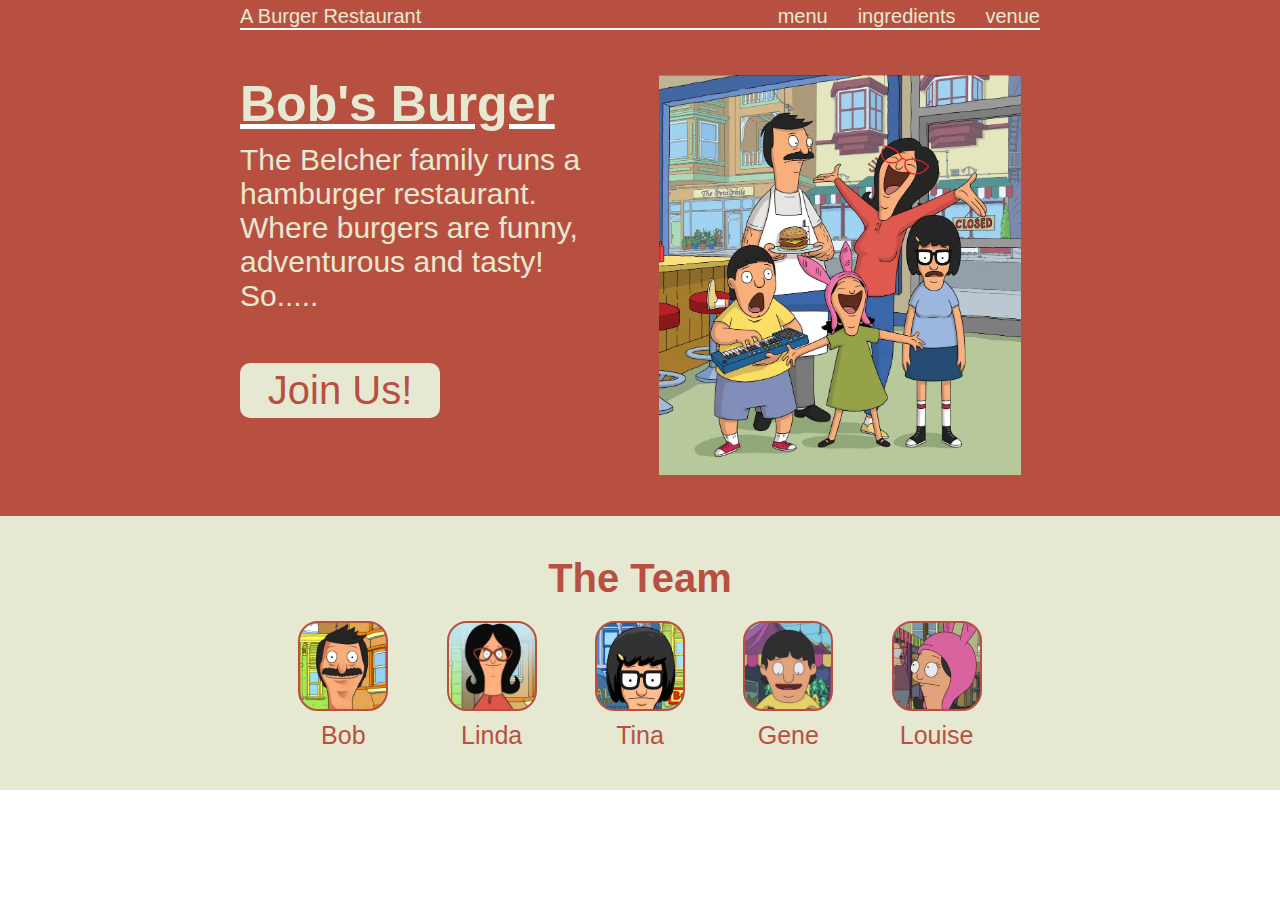
<file: index.html>
<!DOCTYPE html>
<html lang="en">
<head>
    <meta charset="UTF-8">
    <meta name="viewport" content="width=device-width, initial-scale=1.0">
    <link rel="stylesheet" href="./static/style.css">
    <title>Landing Page</title>
</head>
<body>
    
    <div class="menu-container">
        <div class="menu">
            <div class="menu-header">A Burger Restaurant</div>
            <div class="menu-link">
                <div class="link"><a href="#" class="link">menu</a></div>
                <div class="link"><a href="#" class="link">ingredients</a></div>
                <div class="link"><a href="#" class="link">venue</a></div>
            </div>
        </div>
    </div>
    
    <div class="hero-container">
        <div class="hero">
            <div class="hero-text">
                <h1>Bob's Burger</h1>
                <span class="para">The Belcher family runs a hamburger restaurant. Where burgers are funny, adventurous and tasty! So.....</span>
                <button class="join">Join Us!</button>
            </div>
            <div class="hero-img"><img src="./img/bob_family.webp" alt="hero image"></div>
        </div>
    </div>

    <div class="main-container">
        <div class="main">
            <div class="main-header"><h2>The Team</h2></div>
            <div class="main-box">
                <div class="box">
                    <button class="bob"></button>
                    <div class="box-text">Bob</div>
                </div>
                <div class="box">
                    <button class="linda"></button>
                    <div class="box-text">Linda</div>
                </div>
                <div class="box">
                    <button class="tina"></button>
                    <div class="box-text">Tina</div>
                </div>
                <div class="box">
                    <button class="gene"></button>
                    <div class="box-text">Gene</div>
                </div>
                <div class="box">
                    <button class="louise"></button>
                    <div class="box-text">Louise</div>
                </div>
            </div>
        </div>
    </div>

    <div class="quote">
        <div class="quote_content"></div>
        <div class="quote_by"></div>
    </div>

    <div class="footer">
        <div class="footer_content_box"></div>
        </div>
    </div>
</body>
</html>
</file>
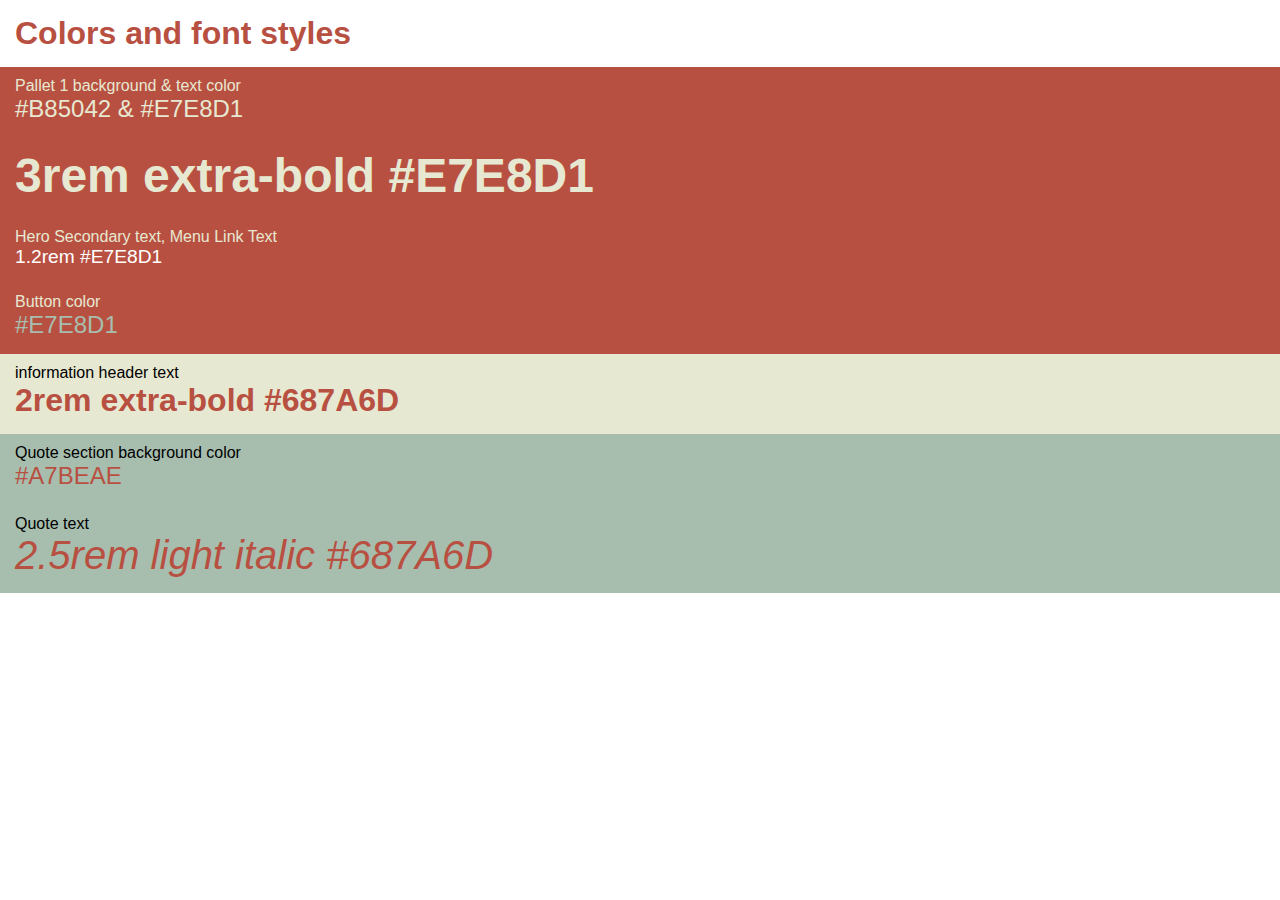
<file: colors_fonts.html>
<!DOCTYPE html>
<html lang="en">
<head>
    <meta charset="UTF-8">
    <meta name="viewport" content="width", initial-scale="1.0">
    <title>Recipe Webpage : colors and font styles</title>
    <link rel="stylesheet" href="./static/colors_fonts.css">
<body>
        <div class="header">Colors and font styles</div>

        <div class="pallet p1">
             <div class="para">Pallet 1 background & text color</div>
             <div class="style s01">#B85042 & #E7E8D1</div>
             <div class="para"></div>
             <div class="style s02">3rem extra-bold #E7E8D1</div>
             <div class="para">Hero Secondary text, Menu Link Text</div>
             <div class="style s03">1.2rem #E7E8D1</div>
             <div class="para">Button color</div>
             <div class="style s04">#E7E8D1</div>
        </div>

        <div class="pallet p2">
            <div class="para">information header text</div>
            <div class="style s05">2rem extra-bold #687A6D</div>
        </div>

        <div class="pallet p3">
            <div class="para">Quote section background color</div>
            <div class="style s06">#A7BEAE</div>
            <div class="para">Quote text</div>
            <div class="style s07"><em>2.5rem light italic #687A6D</em></div>
        </div>
</body>
</html>
</file>
<file: static/style.css>
* {
    margin: 0;
    padding: 0;
    box-sizing: border-box;
    font-family: Arial, Helvetica, sans-serif;
    font-size: 62.5%;
    /* border: 2px solid black; */
}

.menu-container,
.hero-container,
.main-container {
    display: flex;
    justify-content: center;
    color: #E7E8D1;
    background-color: #B85042;
    padding: 5px 0 40px 0;
    /* border: 2px solid black; */
}

/* Menu Container */
.menu,
.hero {
    width: 800px;
    display: flex;
    justify-content: space-between;
}
.menu {
    border-bottom: 2px solid white;
}

.menu-header {
    font-size: 2rem;
}

.menu-link {
    display: flex;
    justify-content: flex-end;
    align-items: center;
}

.link {
    margin-left: 15px;
    color: #E7E8D1;
    text-decoration: none;
    font-size: 2rem;

}
.link :hover {
    color: white;
}

/* Hero Container */
.hero-text {
    display: flex;
    flex-direction: column;
    width: 400px;
    padding-right: 10px;

    /* font-size: 30px; */
    /* height: 400px; */
    /* border: 2px solid black; */
}
.hero-text h1 {
    font-size: 5rem;
    text-decoration:underline;
    text-decoration-color: white;
    padding-bottom: 10px;
}
.hero-text .para{
    font-size: 3rem;
}
.hero-text button {
    /* display: flex; */
    font-size: 4rem;
    margin-top: 50px;
    padding: 5px;
    width: 200px;
    border: 0;
    border-radius: 10px;
    background-color: #E7E8D1;
    color: #B85042;
}
.hero-text button:hover {
    background-color: white;
}
.hero-img img {
    width: 400px;
    height: 400px;
    object-fit: contain;
    /* border: 2px solid black; */
}


/* main container */
.main-container {
    background-color:#E7E8D1;
    color:#B85042;
    padding-top: 40px;
    /* border: 2px solid black; */
}
.main {
    width: 800px;
    /* border: 2px solid black; */
    
}
.main-header h2 {
    text-align: center;
    /* border: 2px solid black; */
    font-size: 4rem;
    margin-bottom: 20px;
}
.main-box {
    /* border: 2px solid black; */
    display: flex;
    justify-content: space-evenly;
}
.box {
    display: flex;
    flex-direction: column;

}
.box button {
    border: 2px solid #B85042;
    background-color: #E7E8D1;
    width: 90px;
    height: 90px;
    border-radius: 20px;
    background-size: cover;
}
.box button.bob {
    background-image: url("../img/bob_passport.jpg");
}
.box button.linda {
    background-image: url("../img/linda_passport.jpg");
}
.box button.tina {
    background-image: url("../img/tina_passport.jpg");
}
.box button.gene {
    background-image: url("../img/gene_passport.jpg");
}
.box button.louise {
    background-image: url("../img/louis_passport.jpg");
}

.box-text {
    margin-top: 10px;
    font-size: 2.5rem;
    text-align: center;
}
</file>
<file: static/colors_fonts.css>
body {
    display: flex;
    flex-direction: column;
    font-size: 62.5%;
    margin: 0;
    font-family: Arial, Helvetica, sans-serif;
}

div {
    font-size: 1rem;
    padding: 15px;
    /* border: 1px solid black; */
}

.header {
    /* display: flex; */

    background-color: white;
    color: #B85042; 
    font-size: 2rem;
    font-weight: bold;
    /* margin: 0; */
    /* border: 2px solid black; */
}

/* pallet p1, p2 & p3 */
.pallet {
    flex-direction: column;
    padding: 0;
}
.p1 {    
    background-color: #B85042;
    color: #E7E8D1; 
}
.p2 {
    background-color: #E7E8D1;
}
.p3 {
    background-color: #A7BEAE;
}

/* para, style & s## */
.para {
    padding-top: 10px;
    padding-bottom: 0px;
}
.style {
    padding-top: 0px;
}

.s01 {
    font-size: 1.5rem;
}
.s02 {
    font-size: 3rem;
    font-weight: bolder;
    color: #E7E8D1;
}
.s03 {
    font-size: 1.2rem;
    color: white;
}
.s04 {
    font-size: 1.5rem;
    color: #A7BEAE;
}
.s05 {
    color: #B85042;
    font-size: 2rem;
    font-weight: bolder;
}
.s06 {
    color: #B85042;
    font-size: 1.5rem;
}
.s07 {
    color: #B85042;
    font-size: 2.5rem;
}
</file>
